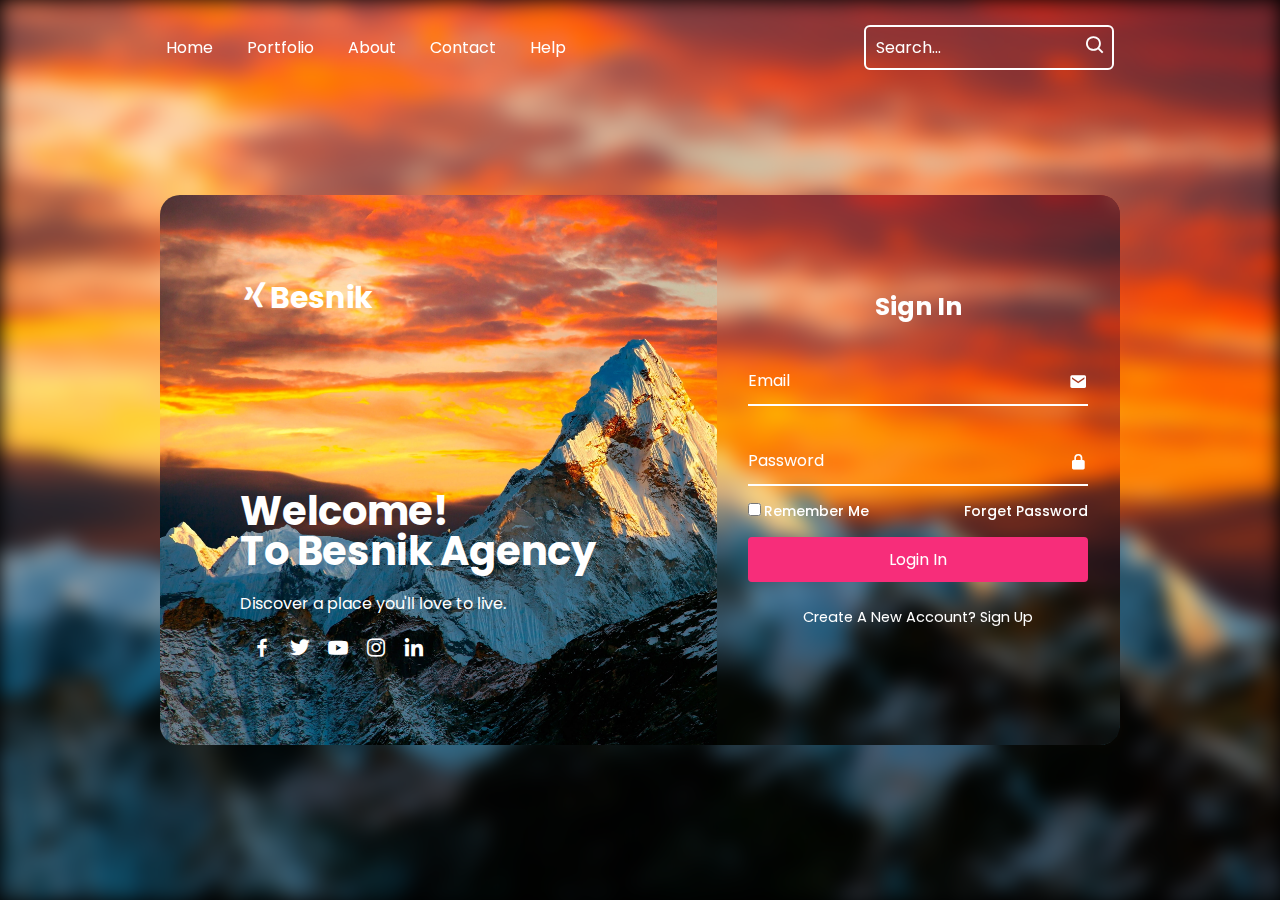
<file: Animated-login-register-form-main/index.html>
<!DOCTYPE html>
<html lang="en">
<head>
    <title>Hash Techie Official</title>
    <link rel="stylesheet" href="index.css">
    <link href='https://unpkg.com/boxicons@2.1.4/css/boxicons.min.css' rel='stylesheet'>
</head>
<body>
    <!-- NAVBAR CREATION -->
   <header class="header">
    <nav class="navbar">
        <a href="#">Home</a>
        <a href="#">Portfolio</a>
          <a href="#">About</a>
          <a href="#">Contact</a>
          <a href="#">Help</a>
    </nav>
    <form action="" class="search-bar">
       <input type="text" placeholder="Search...">
       <button><i class='bx bx-search'></i></button>
    </form>
   </header>
    <!-- LOGIN FORM CREATION -->
    <div class="background"></div>
    <div class="container">
        <div class="item">
            <h2 class="logo"><i class='bx bxl-xing'></i>Besnik</h2>
            <div class="text-item">
                <h2>Welcome! <br><span>
                    To Besnik Agency
                </span></h2>
                <p>Discover a place you'll love to live.</p>
                <div class="social-icon">
                    <a href="#"><i class='bx bxl-facebook'></i></a>
                    <a href="#"><i class='bx bxl-twitter'></i></a>
                    <a href="#"><i class='bx bxl-youtube'></i></a>
                    <a href="#"><i class='bx bxl-instagram'></i></a>
                    <a href="#"><i class='bx bxl-linkedin'></i></a>
                </div>
            </div>
        </div>
        <div class="login-section">
            <div class="form-box login">
                <form action="">
                    <h2>Sign In</h2>
                    <div class="input-box">
                        <span class="icon"><i class='bx bxs-envelope'></i></span>
                        <input type="email" required>
                        <label >Email</label>
                    </div>
                    <div class="input-box">
                        <span class="icon"><i class='bx bxs-lock-alt' ></i></span>
                        <input type="password" required>
                        <label>Password</label>
                    </div>
                    <div class="remember-password">
                        <label for=""><input type="checkbox">Remember Me</label>
                        <a href="#">Forget Password</a>
                    </div>
                    <button class="btn">Login In</button>
                    <div class="create-account">
                        <p>Create A New Account? <a href="#" class="register-link">Sign Up</a></p>
                    </div>
                </form>
            </div>
            <div class="form-box register">
                <form action="">

                    <h2>Sign Up</h2>

                    <div class="input-box">
                        <span class="icon"><i class='bx bxs-user'></i></span>
                        <input type="text" required>
                        <label >Username</label>
                    </div>
                    <div class="input-box">
                        <span class="icon"><i class='bx bxs-envelope'></i></span>
                        <input type="email" required>
                        <label >Email</label>
                    </div>
                    <div class="input-box">
                        <span class="icon"><i class='bx bxs-lock-alt' ></i></span>
                        <input type="password" required>
                        <label>Password</label>
                    </div>
                    <div class="remember-password">
                        <label for=""><input type="checkbox">I agree with this statment</label>
                    </div>
                    <button class="btn">Login In</button>
                    <div class="create-account">
                        <p>Already Have An Account? <a href="#" class="login-link">Sign In</a></p>
                    </div>
                </form>
            </div>
        </div>
    </div>
     <!-- SIGN UP FORM CREATION -->

    <script src="index.js"></script>
</body>

</html>
</file>
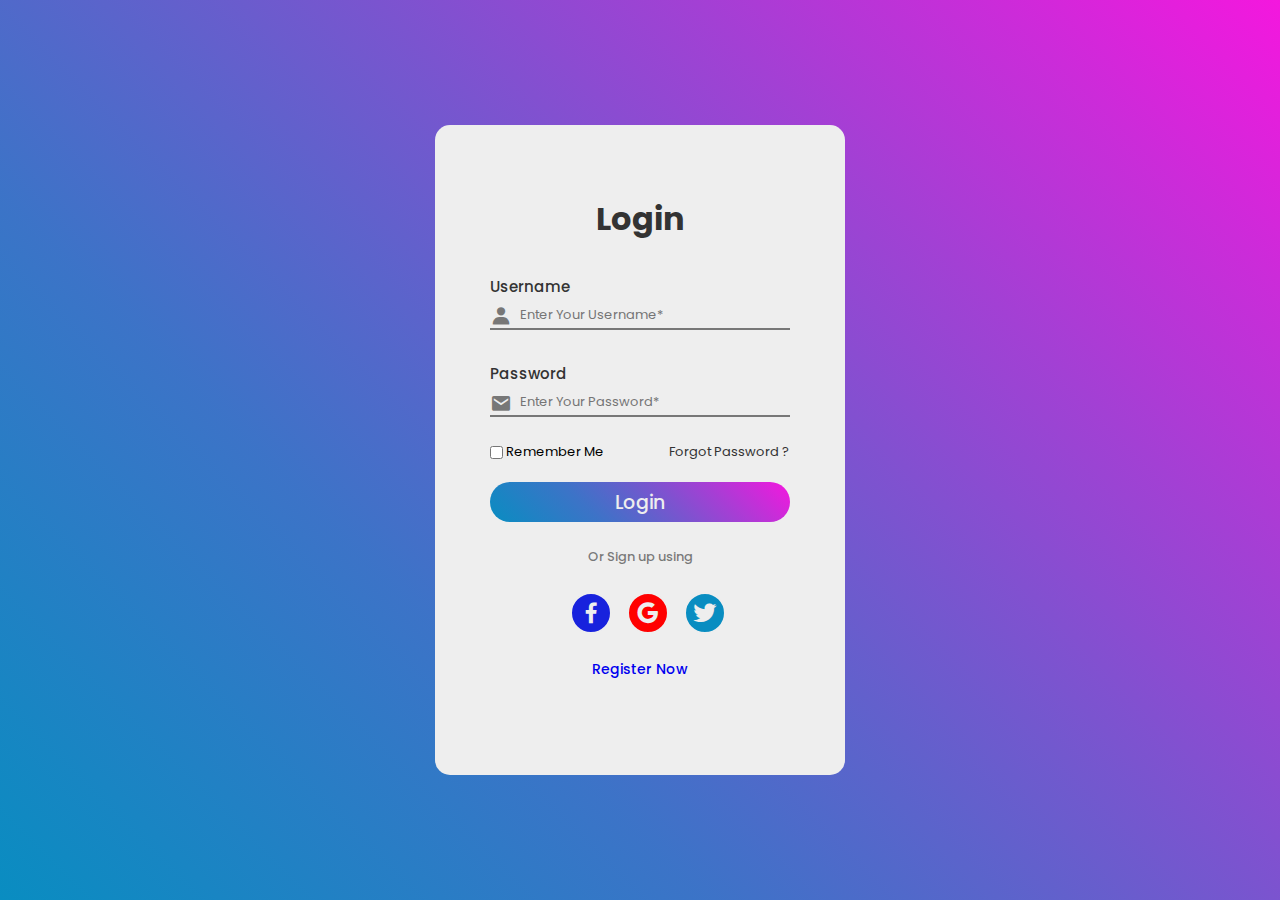
<file: Responsive Login & Registration Form/index.html>
<!DOCTYPE html>
<html lang="en">
<head>
    <meta charset="UTF-8">
    <meta name="viewport" content="width=device-width, initial-scale=1.0">
    <title>HASH TECHIE OFFICIAL</title>
    <link rel="stylesheet" href="style.css">
    <link href='https://unpkg.com/boxicons@2.1.4/css/boxicons.min.css' rel='stylesheet'>
</head>
<body>
    <div class="container">
        <div class="Form login-form">
            <h2>Login</h2>
            <form action="#">
                <div class="input-box">
                    <i class='bx bxs-user'></i>
                    <label for="#">Username</label>
                    <input type="text" placeholder="Enter Your Username*">
                </div>
                <div class="input-box">
                    <i class='bx bxs-envelope' ></i>
                    <input type="text" placeholder="Enter Your Password*">
                    <label for="#">Password</label>
                </div>
                <div class="forgot-section">
                    <span><input type="checkbox" name="" id="checked">Remember Me</span>
                    <span><a href="#">Forgot Password ?</a></span>
                </div>
                <button class="btn">Login</button>
            </form>
            <p>Or Sign up using</p>
            <div class="social-media">
                <i class='bx bxl-facebook'></i>
                <i class='bx bxl-google'></i>
                <i class='bx bxl-twitter'></i>
            </div>
            <p class="RegisteBtn RegiBtn"><a href="#">Register Now</a></p>
        </div>

        <div class="Form Register-form">
            <h2>Register</h2>
            <form action="#">
                <div class="input-box">
                    <i class='bx bxs-user'></i>
                    <label for="#">Username</label>
                    <input type="text" placeholder="Enter Your Username*">
                </div>
                <div class="input-box">
                    <i class='bx bxs-envelope' ></i>
                    <input type="text" placeholder="Enter Your Password*">
                    <label for="#">Password</label>
                </div>
                <div class="input-box">
                    <i class='bx bxs-envelope' ></i>
                    <input type="text" placeholder="Enter Your Password*">
                    <label for="#">Confirm Password</label>
                </div>
                <div class="forgot-section">
                    <span><input type="checkbox" name="" id="checked">Remember Me</span>
                    <span><a href="#">Forgot Password ?</a></span>
                </div>
                <button class="btn" class="loginBtn">Register</button>
            </form>
            <p>Or Sign up using</p>
            <div class="social-media">
                <i class='bx bxl-facebook'></i>
                <i class='bx bxl-google'></i>
                <i class='bx bxl-twitter'></i>
            </div>
            <p class="LoginBtn"><a href="#">Login Now</a></p>
        </div>
    </div>
<script>
    const container=document.querySelector(".container") ;
    const loginForm=document.querySelector('.login-form')
    const RegisterForm=document.querySelector('.Register-form');
    const RegiBtn=document.querySelector('.RegiBtn');
    const LoginBtn=document.querySelector('.LoginBtn');
    RegiBtn.addEventListener('click',()=>{
        RegisterForm.classList.add('active');
        loginForm.classList.add('active')
    })
    LoginBtn.addEventListener('click',()=>{
        RegisterForm.classList.remove('active');
        loginForm.classList.remove('active')
    })
</script>
</body>
</html>
</file>
<file: Animated-login-register-form-main/index.css>
@import url('https://fonts.googleapis.com/css2?family=Poppins:ital,wght@0,300;0,400;0,500;1,500&display=swap');
*{
    margin: 0;
    padding: 0;
    box-sizing: border-box;
    font-family: "poppins",sans-serif;
}
body{
    height: 100vh;
    width: 100%;
    background: #000;
  
}
.background{
    background: url(wallpaper8.jpg) no-repeat;
    background-position: center;
    background-size:cover ;
    height: 100vh;
    width: 100%;
    filter: blur(10px);
}

.header{
    position: fixed;
    top: 0;
    left: 0;
    width: 100%;
    padding: 25px 13%;
    background: transparent;
    display: flex;
    justify-content: space-between;
    align-items: center;
    z-index: 100;

}
.navbar a{
    position: relative;
    font-size: 16px;
    color: #fff;
    margin-right: 30px;
    text-decoration: none;
}
.navbar a::after{
    content: "";
    position: absolute;
    left: 0;
    width: 100%;
    height: 2px;
    background: #fff;
    bottom: -5px;
    border-radius: 5px;
    transform: translateY(10px);
    opacity: 0;
    transition: .5s ease;
}
.navbar a:hover:after{
    transform: translateY(0);
    opacity: 1;
}
.search-bar{
    width: 250px;
    height: 45px;
    background-color: transparent;
    border: 2px solid #fff;
    border-radius: 6px;
    display: flex;
    align-items: center;
}
.search-bar input{
    width: 100%;
    background-color: transparent;
    border: none;
    outline: none;
    color: #fff;
    font-size: 16px;
    padding-left: 10px;
}
.search-bar button{
    width: 40px;
    height: 100%;
    background: transparent;
    outline: none;
    border: none;
    color: #fff;
    cursor: pointer;
}
.search-bar input::placeholder{
    color: #fff;
}
.search-bar button i{
    font-size: 22px;
}
.container{
    position: absolute;
    left: 50%;
    top: 50%;
    transform: translate(-50%,-50%);
    width: 75%;
    height: 550px;
    margin-top: 20px;
    background: url(wallpaper8.jpg) no-repeat;
    background-position: center;
    background-size:cover ;
    border-radius: 20px;
    overflow: hidden;
    
    
}
.item{
    position: absolute;
    top: 0;
    left: 0;
    width: 58%;
    height: 100%;
    color: #fff;
    background: transparent;
    padding: 80px;
    display: flex;
    justify-content: space-between;
    flex-direction: column;
    


}
.item .logo{
    color: #fff;
    font-size: 30px;

}
.text-item h2{
    font-size: 40px;
    line-height: 1;
}
.text-item p{
    font-size: 16px;
    margin: 20px 0;
}
.social-icon a i{
    color: #fff;
    font-size: 24px;
    margin-left: 10px;
    cursor: pointer;
    transition: .5s ease;
}
.social-icon a:hover i{
    transform: scale(1.2);
}
.container .login-section{
    position: absolute;
    top: 0;
    right: 0;
    width: calc(100% - 58%);
    height: 100%;
    color: #fff;
    backdrop-filter: blur(10px);
}

.login-section .form-box{
    position: absolute;
    display: flex;
    justify-content: center;
    align-items: center;
    width: 100%;
    height: 100%;
    
}
.login-section .form-box.register{
    transform: translateX(430px);
    transition: transform .6s ease;
    transition-delay: 0s;
}
.login-section.active .form-box.register{
    transform: translateX(0px);
    transition-delay: .7s;
}

.login-section .form-box.login{
    transform: translateX(0px);
    transition: transform .6s ease;
    transition-delay: 0.7s;
}
.login-section.active .form-box.login{
    transform: translateX(430px);
    transition-delay: 0s;
}



.login-section .form-box h2{
    text-align: center;
    font-size: 25px;
}

.form-box .input-box{
    width: 340px;
    height: 50px;
    border-bottom: 2px solid#fff;
    margin: 30px 0;
    position: relative;
}
.input-box input{
    width: 100%;
    height: 100%;
    background: transparent;
    border: none;
    outline: none;
    font-size: 16px;
    padding-right: 28px;


}
.input-box label{
    position: absolute;
    top: 50%;
    left: 0;
    transform: translateY(-50%);
    font-size: 16px;
    font-weight: 600px;
    pointer-events: none;
    transition: .5s ease;

}
.input-box .icon{
    position: absolute;
    top: 13px;
    right: 0;
    font-size: 19px;
}
.input-box input:focus~ label,
.input-box input:valid~ label{
    top: -5px;
}
.remember-password{
    font-size: 14px;
    font-weight: 500;
    margin: -15px 0 15px ;
    display: flex;
    justify-content: space-between;
}
.remember-password label input{
    accent-color: #fff;
    margin-right: 3px;

}
.remember-password a{
    color: #fff;
    text-decoration: none;
}
.remember-password a:hover{
    text-decoration: underline;
}
.btn{
    background: #fff;
    width: 100%;
    height: 45px;
    outline: none;
    border: none;
    border-radius: 4px;
    cursor: pointer;
    background: #f72d7a;
    font-size: 16px;
    color: #fff;
    box-shadow: rgba(0,0,0,0.4);

}
.create-account{
    font-size: 14.5px;
    text-align: center;
    margin: 25px;
}
.create-account p a{
    color: #fff;
    font-weight: 600px;
    text-decoration: none;
}
.create-account p a:hover{
    text-decoration: underline;
}
</file>
<file: Responsive Login & Registration Form/style.css>
@import url('https://fonts.googleapis.com/css2?family=Poppins:ital,wght@0,300;0,400;0,500;1,500&display=swap');
*{
    margin: 0;
    padding: 0;
    font-family: "poppins";
}
body{
    display: flex;
    justify-content: center;
    align-items: center;
    min-height: 100vh;
    background: linear-gradient(45deg ,#098dc1,60% ,#f417de);
    /* background: url(wallpaper2.jpg); */
    
}
.container{
    height: 650px;
    width: 410px;
    background: #eee;
    border-radius: 15px;
    display: flex;
    justify-content: center;
    align-items: center;
    flex-direction: column;
    overflow: hidden;
    position: relative;
}
.Form{
    display: flex;
    justify-content: center;
    align-items: center;
    flex-direction: column;
}

.login-form{
    position: absolute;
    transform: translateX(0px);
    transition: .5s ease;

}
.login-form.active{
    transform: translateX(-410px);
}

.Register-form{
    transform: translateX(410px);
    transition: .5s ease;
    
}
.Register-form.active{
    transform: translateX(0);
}
h2{
    color: #333;
    font-size: 32px;
}
.input-box{
    margin: 45px 0;
    height: 40px;
    width: 300px;
    border-bottom: 2px solid rgba(0,0,0,.5);
    position: relative;
}
.input-box input{
    width: 90%;
    height: 100%;
    float: right;
    border: none;
    outline: none;
    font-size: 15px;
    color: rgba(0,0,0,.9);
    padding: 5px 0;
    background: transparent;
}
.input-box label{
    position: absolute;
    left: 0;
    transform: translateY(-56%);
    font-size: 15px;
    font-weight: 500;
    color: #333;
}
.input-box i{
    position: absolute;
    left: 0px;
    transform: translateY(75%);
    font-size: 22px;
    color: rgba(0,0,0,.5);
}
input::placeholder{
    font-size: 13px;
}
input#checked{
    margin-right: 3px;
}
.forgot-section{
    display: flex;
    justify-content: space-between;
    width: 100%;
    margin-top: -20px;
}
.forgot-section span{
    display: flex;
    justify-content: center;
    align-items: center;
    font-size: 13px;
}
.forgot-section span a{
    color: #333;
    text-decoration: none;
}
.btn{
    width: 100%;
    height: 40px;
    margin-top: 20px;
    border-radius: 50px;
    border: none;
    outline: none;
    background: linear-gradient(45deg ,#098dc1,60% ,#f417de);
    font-size: 19px;
    font-weight: 500;
    color: #eee;
    position: relative;
    cursor: pointer;
    z-index: 1;
    overflow: hidden;
}
.btn::before{
    content: "";
    position: absolute;
    left: 0;
    top: 0%;
    height: 100%;
    width: 00%;
    background: linear-gradient(45deg ,#f417de,60% ,#098dc1);
    transition: .5s ease;
    z-index: -1;
}
.btn:hover{
    color: #eee;
}
.btn:hover:before{
width: 100%;
}

p{
    color: rgba(0,0,0,.5);
    font-size: 13px;
    font-weight: 500;
    margin: 25px 0;
}
.social-media{
    display: flex;
}
.social-media i{
    font-size: 28px;
    margin-left: 15px;
    padding: 5px;
    cursor: pointer;
    transition: .3s;
}

.social-media i:nth-child(1){
    color: #eee;
    background: #1822dd;
    border-radius: 50%;
    border: 2px solid #eee;
}
.social-media i:nth-child(1):hover{
    background: #eee;
    color: #1822dd;
    border: 2px solid #1822dd;
}
.social-media i:nth-child(2){
    color: #eee;
    background: #f00;
    border-radius: 50%;
    border: 2px solid #eee;
}
.social-media i:nth-child(2):hover{
    background: #eee;
    color: #f00;
    border: 2px solid #f00;
}
.social-media i:nth-child(3){
    color: #eee;
    background: #098dc1;
    border-radius: 50%;
    border: 2px solid #eee;
}
.social-media i:nth-child(3):hover{
    background: #eee;
    color: #098dc1;
    border: 2px solid #098dc1;
}
.RegisteBtn a{
    text-decoration: none;
    font-size: 14px;
}


@media(max-width: 768px){
    .container{
        height: 500px;
        width: 380px;
    }
    h2{
        font-size: 26px;
    }
    .input-box{
        margin: 34px 0;
        height: 35px;
        width: 300px;
    }
    .input-box label{
        font-size: 13px;
    
    }
    .input-box input{
        font-size: 13px;
    }
    .input-box i{
        font-size: 18px;
    }
    input::placeholder{
        font-size: 13px;
    }
    .forgot-section span{
        font-size: 12px;
    }
    input#checked{
        margin-right: 2px;
        height: 15px;
    }
    .btn{
        height: 35px;
        font-size: 15px;
    }
    p{
        font-size: 11px;
    }
    .social-media i{
        font-size: 20px;
       
    }
    .RegisteBtn a{
        text-decoration: none;
        font-size: 13px;
    }

}
@media(max-width: 480px){
    .container{
        height: 450px;
        width: 310px;
    }
    h2{
        font-size: 22px;
    }
    .input-box{
        margin: 20px 0;
        height: 35px;
        width: 220px;
    }
    .input-box label{
        font-size: 12px;
    
    }
    .input-box input{
        font-size: 12px;
    }
    .input-box i{
 
        font-size: 16px;

    }
    input::placeholder{
        font-size: 10px;
    }
    .forgot-section span{
        font-size: 9px;
    }
    input#checked{
        margin-right: 2px;
        height: 10px;
    }
    .btn{
        height: 25px;
        font-size: 12px;
    }
    p{
        font-size: 11px;
    }
    .social-media i{
        font-size: 18px;
       
    }
    .RegisteBtn a{
        text-decoration: none;
        font-size: 11px;
    }

}
@media(max-width:365px){
    .container{
        height: 420px;
        width: 280px;
    }
    h2{
        font-size: 18px;
    }
    .input-box{
        margin: 20px 0;
        height: 35px;
        width: 200px;
    }
    .social-media i{
        font-size: 16px;
       
    }
    .RegisteBtn a{
        text-decoration: none;
        font-size: 9px;
    }
}
</file>
